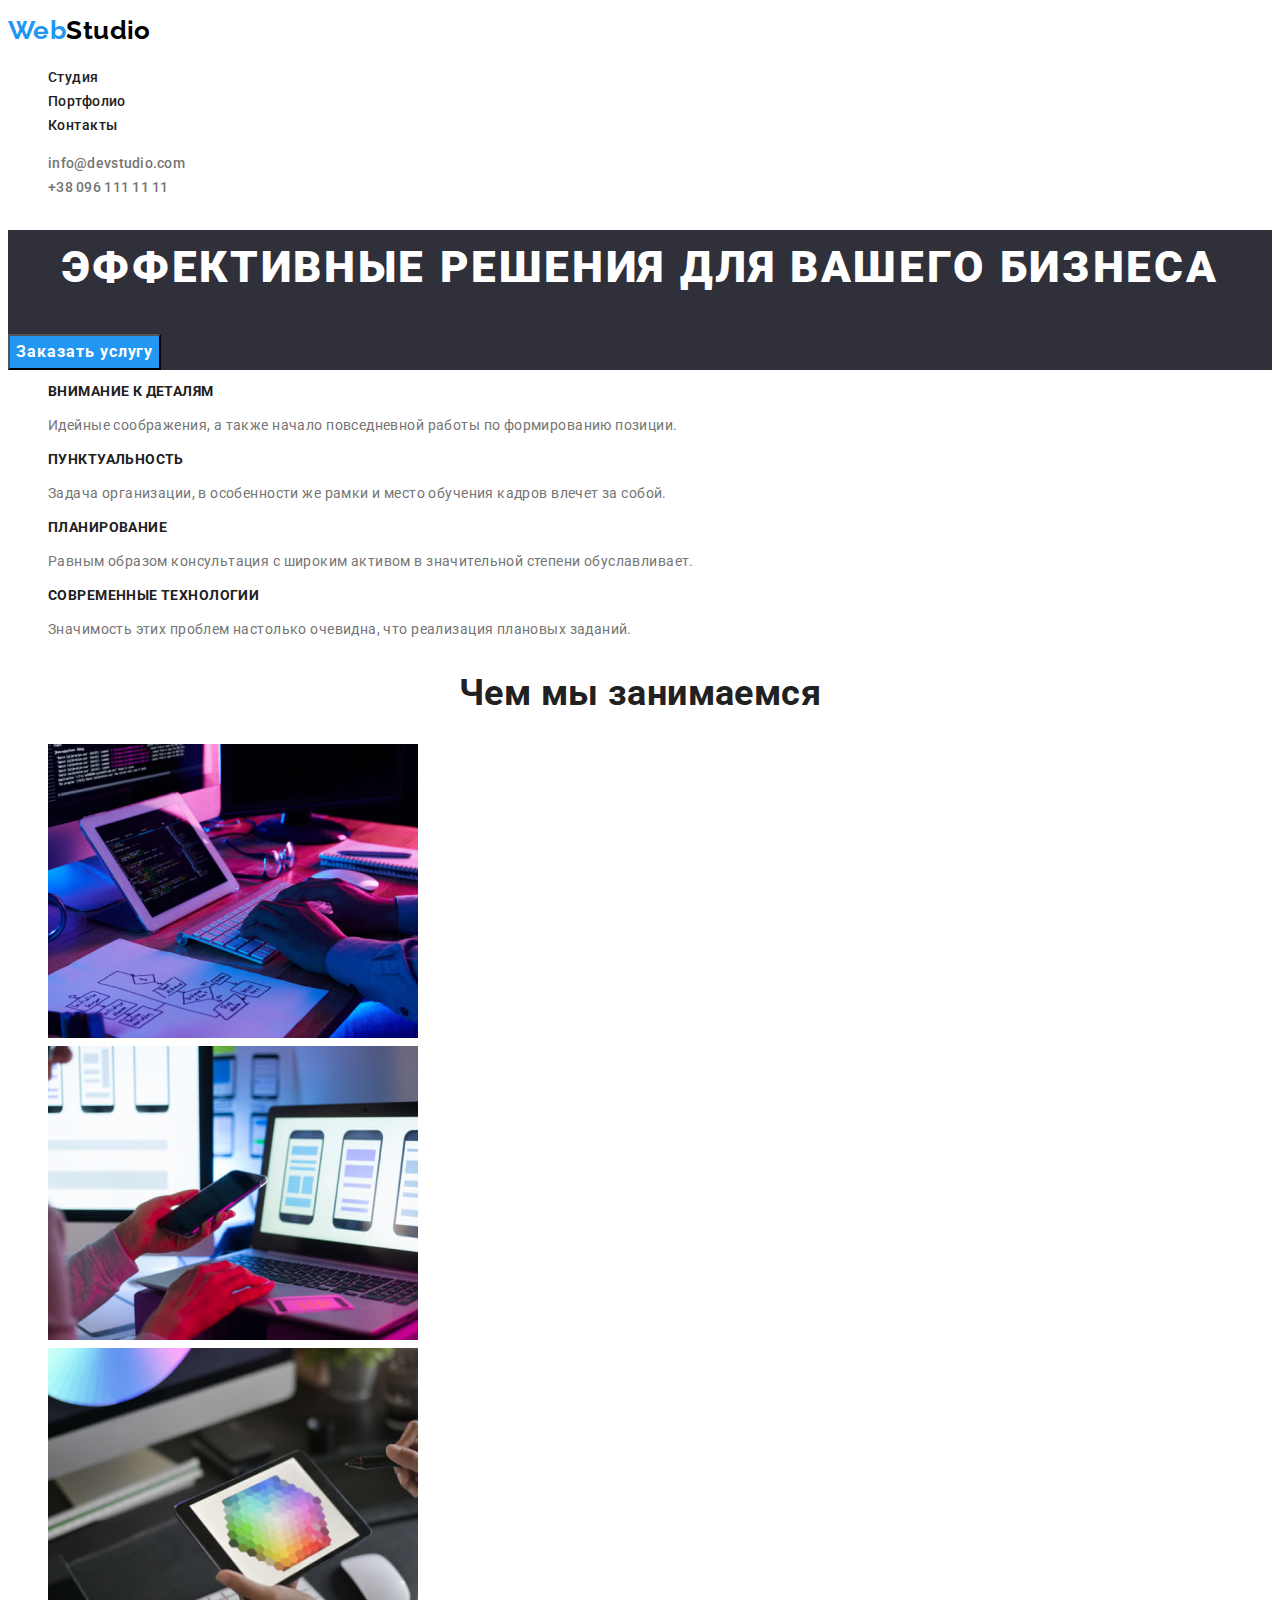
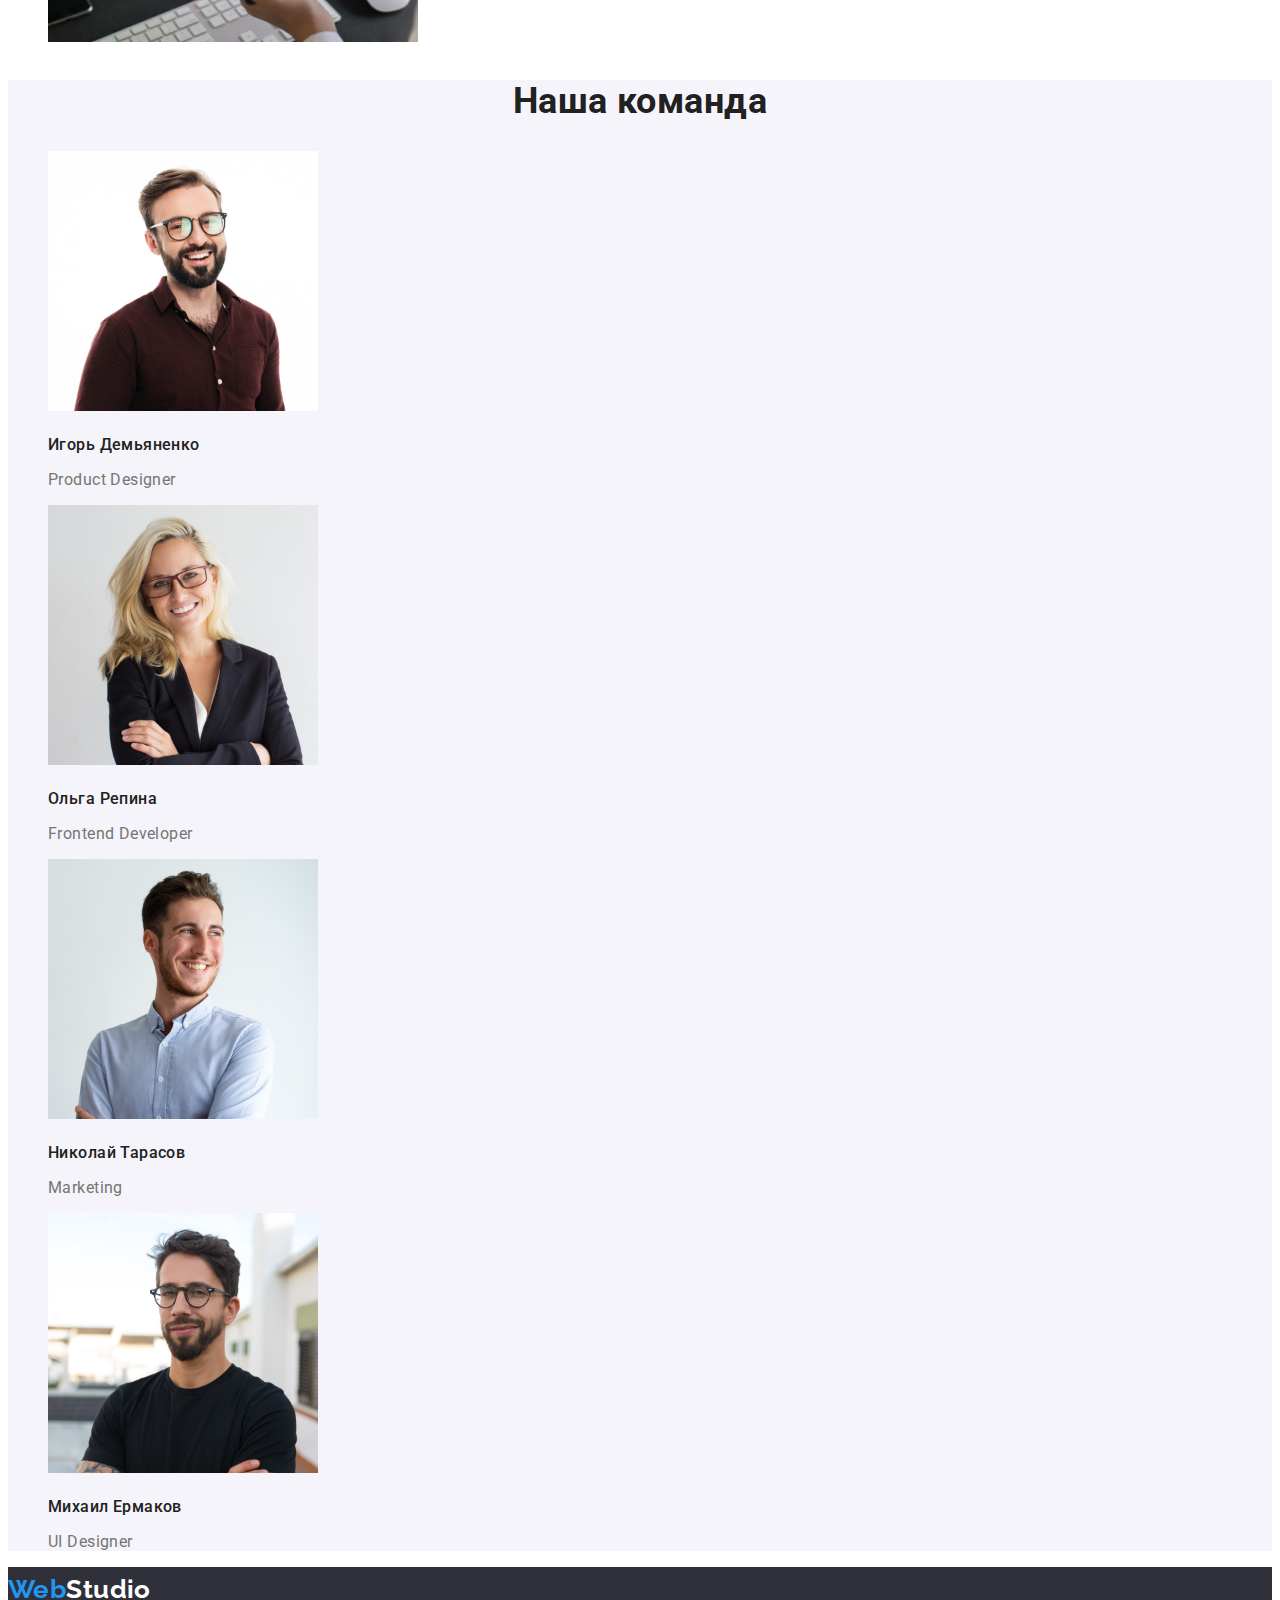
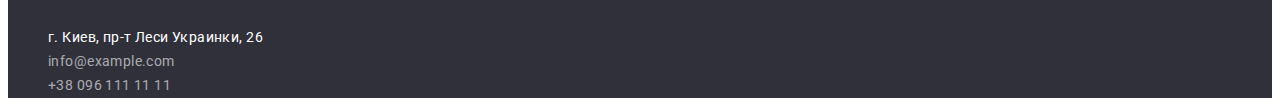
<file: index.html>
<!DOCTYPE html>
<html lang="ru">
 <head>
   <meta charset="UTF-8">
   <meta http-equiv="X-UA-Compatible" content="IE=edge">
   <meta name="viewport" content="width=device-width, initial-scale=1.0">
   <title>Главная страница студии</title>
   <!--Projects fonts-->
   <link rel="preconnect" href="https://fonts.googleapis.com">
   <link rel="preconnect" href="https://fonts.gstatic.com" crossorigin>
   <link href="https://fonts.googleapis.com/css2?family=Raleway:wght@700&family=Roboto:wght@400;500;700;900&display=swap"
    rel="stylesheet">
   <!--Custom styles-->
   <link rel="stylesheet" href="./css/styles.css">
 </head>
<body>
    <!--Шапка сайта-->
    <header class="header">
        <a class="logo"  href="./index.html" lang="en"><span class="accent">Web</span>Studio</a>
        <nav class="nav"> 
        <ul class="list">
        <li> <a class="link current" href="#">Студия</a></li>
        <li> <a class="link" href="./portfolio.html">Портфолио</a></li>
        <li> <a class="link" href="#">Контакты</a></li>
        </ul>
        </nav>
        <div class="contact">
            <ul class="list">
            <li><a class="link current" href="mailto:info@devstudio.com">info@devstudio.com</a></li>
            <li><a class="link" href="tel:+380961111111 ">+38 096 111 11 11</a>
        </li>
            </ul>
        </div>
        
    </header>
   
    <main>
    <!--Герой-->
<section class="hero">
<h1 class="title">Эффективные решения для вашего бизнеса</h1>
<button class="btn" type="button">Заказать услугу</button>
</section>
<!--Наши преимущества-->
<section class="section">
<h2 class="visually-hidden">Наши преимущества</h2>
<ul class="feature list">
    <li> <h3 class="title">Внимание к деталям</h3>
        <p>Идейные соображения, а также начало повседневной работы по формированию позиции.</p> </li>
    <li> <h3 class="title">Пунктуальность</h3>
        <p>Задача организации, в особенности же рамки и место обучения кадров влечет за собой.</p> </li>
    <li> <h3 class="title">Планирование</h3>
        <p>Равным образом консультация с широким активом в значительной степени обуславливает.</p> </li>
    <li> <h3 class="title">Современные технологии</h3>
        <p>Значимость этих проблем настолько очевидна, что реализация плановых заданий.</p> </li>
</ul>
</section>
<!--Галлерея деятельности-->
<section class="section">
    <h2 class="section-title">Чем мы занимаемся</h2>
    <ul class="list">
        <li>
        <a><img src="./images/gallery/box-1.jpg" alt="Картинка программист" width="370" height="294" >
    </a>
    </li>
        <li>
            <img src="./images/gallery/box-2.jpg" alt="Телефоны на мониторе" width="370" height="294"  >
        </li>
        <li>
            <img src="./images/gallery/box-3.jpg" alt="Ячейки" width="370" height="294"  >
        </li>
       
    </ul>
</section>
<!--Наша команда-->
<section class="team">
    <h2 class="section-title">Наша команда</h2>
    <ul class="list">
        <li>
            <img src="./images/team/member-1.jpg" alt="Игорь Демьяненко" width="270" height="260">
            <div>
                <h3 class="title">Игорь Демьяненко</h3>
                <p class="text" lang="en">Product Designer</p>
            </div>
        </li>
        <li>
            <img src="./images/team/member-2.jpg" alt="Ольга Репина" width="270" height="260">
            <div>
                <h3 class="title">Ольга Репина</h3>
                <p class="text" lang="en">Frontend Developer</p>
            </div>
        </li>
        <li>
            <img src="./images/team/member-3.jpg" alt="Николай Тарасов" width="270" height="260">
            <div>
                <h3 class="title">Николай Тарасов</h3>
                <p class="text" lang="en">Marketing</p>
            </div>
        </li>
        <li>
            <img src="./images/team/member-4.jpg" alt="Михаил Ермаков" width="270" height="260">
            <div>
                <h3 class="title">Михаил Ермаков</h3>
                <p class="text" lang="en">UI Designer</p>
            </div>
        </li>
        </ul>
</section>
    </main>
<!--Подвал-->
    <footer class="footer">
        <a class="logo"  href="./index.html" lang="en"><span class="logoaccent">Web</span>Studio</a>
            <ul class="list">
            <li>г. Киев, пр-т Леси Украинки, 26</li>
            <li><a class="link" href="mailto:info@example.com">info@example.com</a></li>
            <li><a class="link" href="tel:+380961111111 ">+38 096 111 11 11</a>
            </ul>
    </footer>
</body>
</html>
</file>
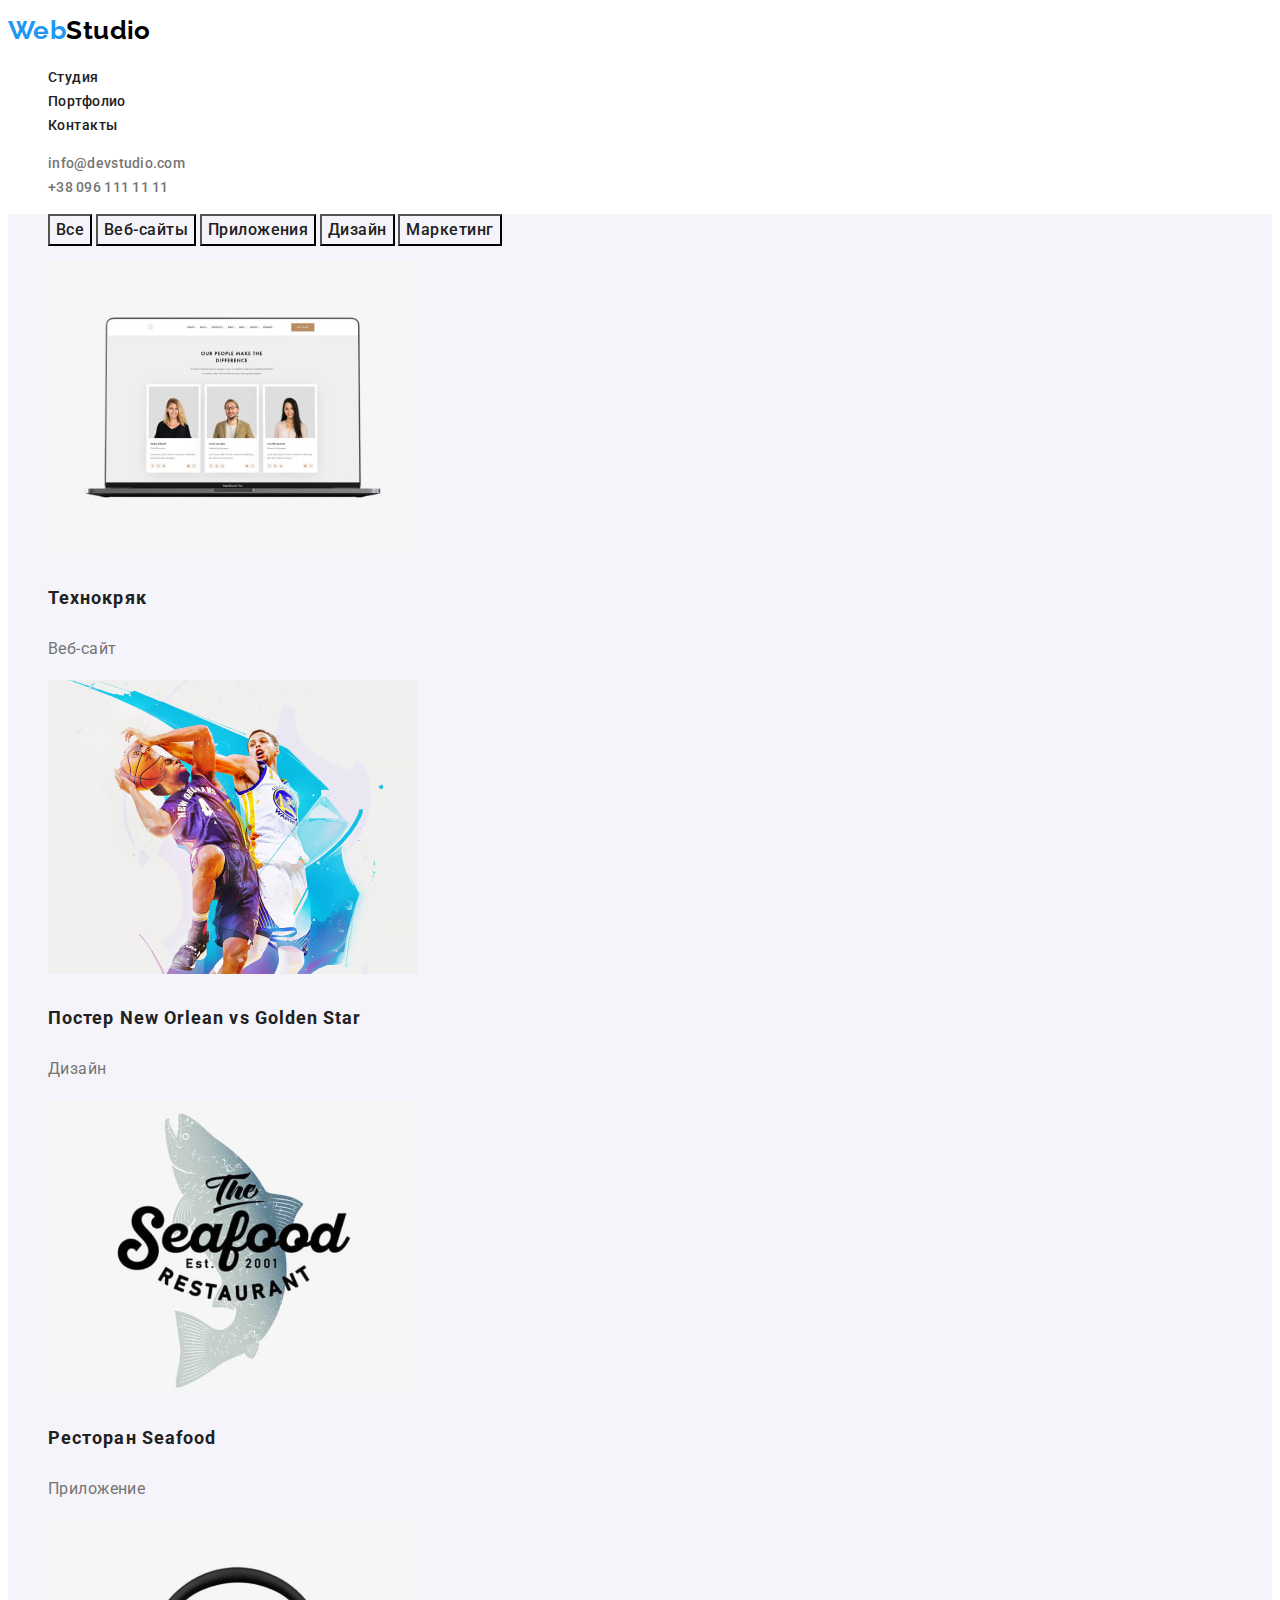
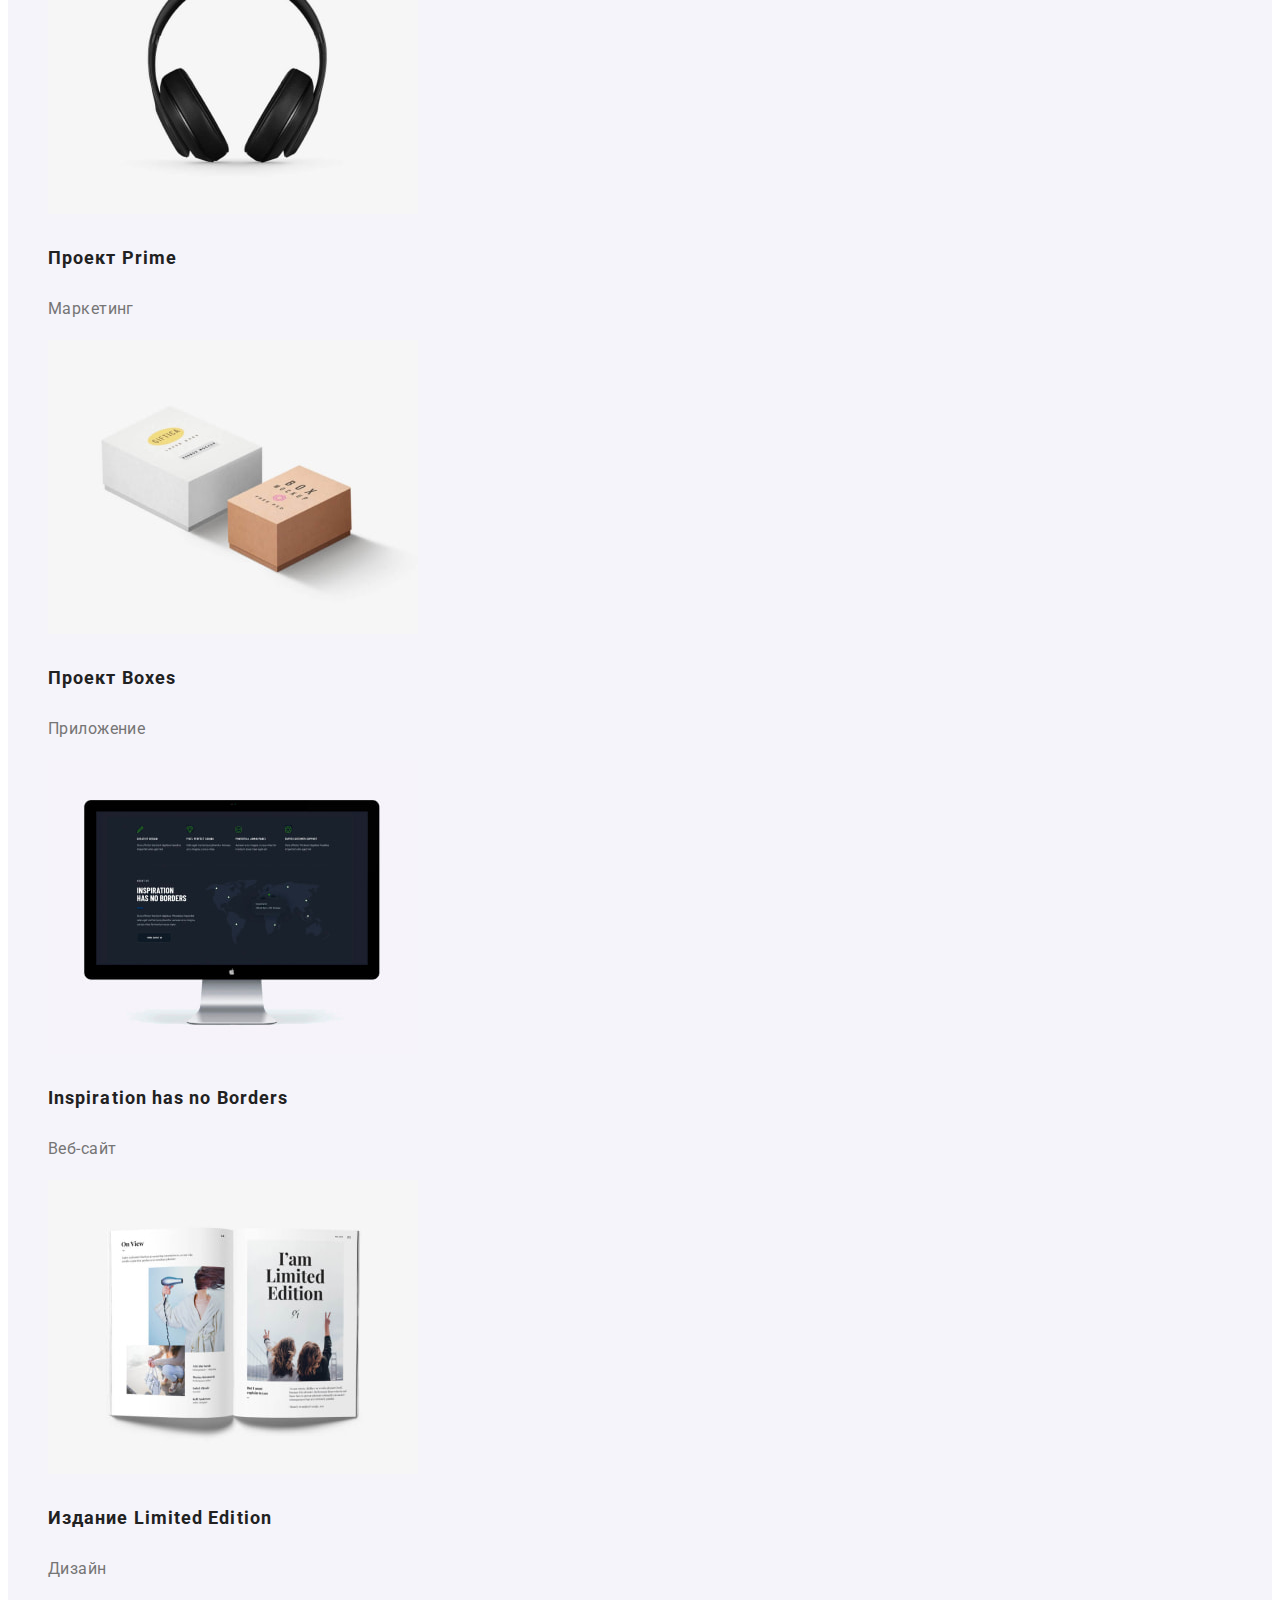
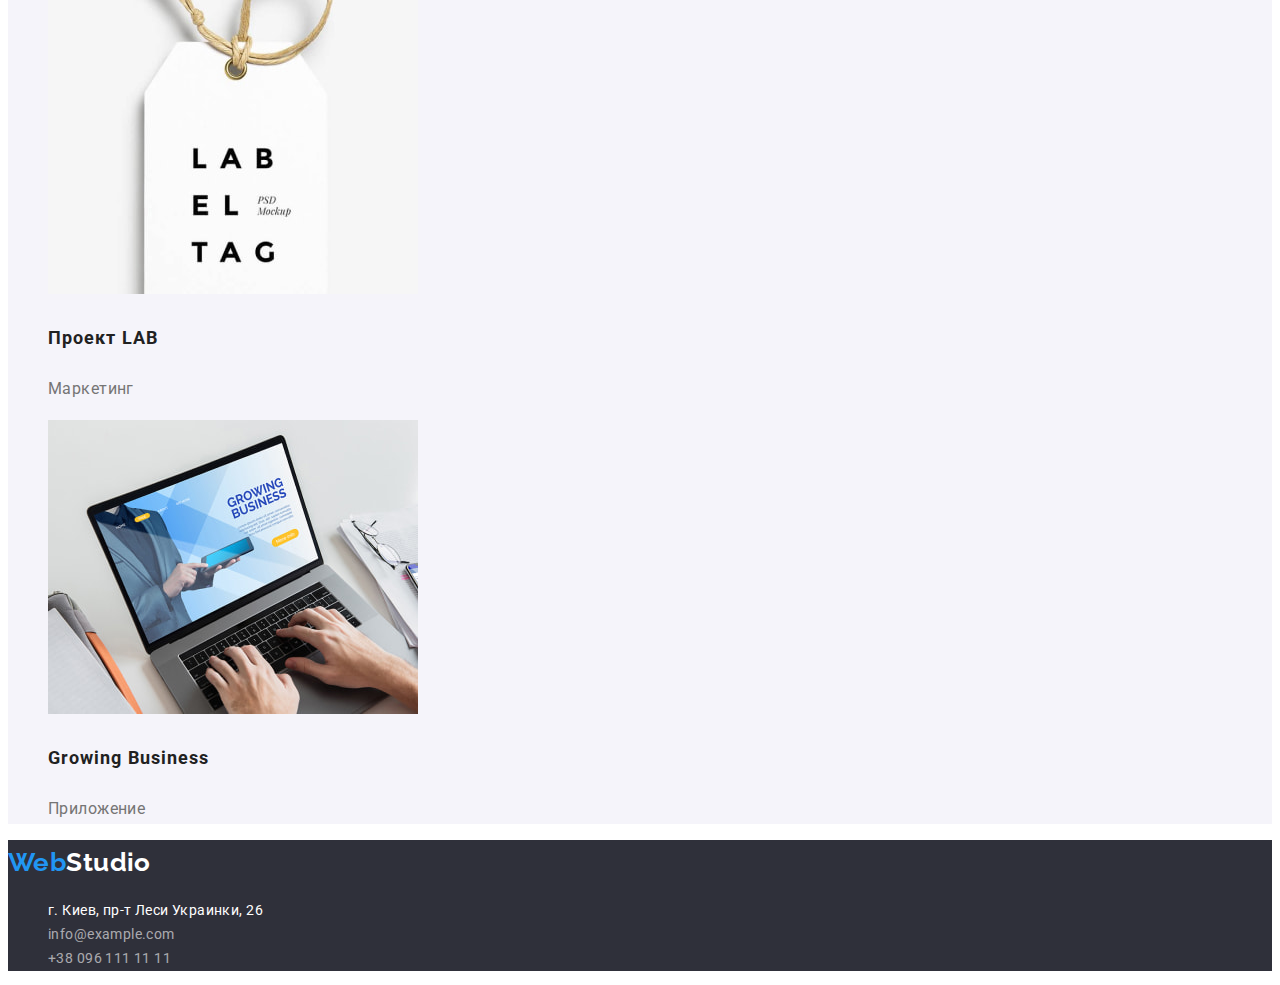
<file: portfolio.html>
<!DOCTYPE html>
<html lang="ru">

<head>
    <meta charset="UTF-8">
    <meta http-equiv="X-UA-Compatible" content="IE=edge">
    <meta name="viewport" content="width=device-width, initial-scale=1.0">
    <title>Портфолио</title>
    <!--Projects fonts-->
    <link rel="preconnect" href="https://fonts.googleapis.com">
    <link rel="preconnect" href="https://fonts.gstatic.com" crossorigin>
    <link href="https://fonts.googleapis.com/css2?family=Raleway:wght@700&family=Roboto:wght@400;500;700;900&display=swap"
        rel="stylesheet">
    <!--Custom styles-->
    <link rel="stylesheet" href="./css/styles.css">
</head>
<body>
<!--Шапка сайта-->
<header class="header">
    <a class="logo" href="./index.html" lang="en"><span class="accent">Web</span>Studio</a>
    <nav class="nav">
        <ul class="list">
            <li> <a class="link current" href="./index.html">Студия</a></li>
            <li> <a class="link" href="#">Портфолио</a></li>
            <li> <a class="link" href="#">Контакты</a></li>
        </ul>
    </nav>
    <div class="contact">
        <ul class="list">
            <li><a class="link current" href="mailto:info@devstudio.com">info@devstudio.com</a></li>
            <li><a class="link" href="tel:+380961111111 ">+38 096 111 11 11</a>
            </li>
        </ul>
    </div>
</header>
<main>

<section class="works">
    <h1 class="visually-hidden">Наши работы</h1>
    <ul class="filter">
        <button class="btn" type="button">Все</button>
        <button class="btn" type="button">Веб-сайты</button>
        <button class="btn" type="button">Приложения</button>
        <button class="btn" type="button">Дизайн</button>
        <button class="btn" type="button">Маркетинг</button>
    </ul>
    <h2 class="visually-hidden">Примеры работ</h2>
    <ul class="list">
        <li>
            <a><img src="./images/projects/project-1.jpg" alt="Фото трех сотрудников" width="370"
                    height="294"></a>
            <div>
                <h3 class="title">Технокряк</h3>
                <p class="text" lang="en">Веб-сайт</p>
            </div>
        </li>
        <li>
            <a><img src="./images/projects/project-2.jpg" alt="Постер два футболиста" width="370"
                height="294"></a>
                <div>
                <h3 class="title">Постер <span lang="en">New Orlean vs Golden Star</span></h3>
                <p class="text">Дизайн</p>
                </div>
        </li>
        <li>
            <a><img src="./images/projects/project-3.jpg" alt="Название ресторана на рыбе" width="370" height="294">
           </a>
                <div>
                <h3 class="title">Ресторан <span lang="en">Seafood</span></h3>
                <p class="text">Приложение</p>
                </div>
        </li>
        <li>
            <a><img src="./images/projects/project-4.jpg" alt="Наушники" width="370"
            height="294"></a>
                <div>
                <h3 class="title">Проект <span lang="en">Prime</span></h3>
                <p class="text">Маркетинг</p>
                </div>
        </li>
        <li>
            <a><img src="./images/projects/project-5.jpg" alt="Две коробки" width="370" height="294">
            </a>
                <div>
                <h3 class="title">Проект <span lang="en">Boxes</span></h3>
                <p class="text">Приложение</p>
                </div>
        </li>

        <li>
            <a><img src="./images/projects/project-6.jpg" alt="Монитор" width="370" height="294">
            </a>
               <div>
               <h3 class="title" lang="en">Inspiration has no Borders</h3>
               <p class="text">Веб-сайт</p>
               </div>
        </li>
        <li>
            <a><img src="./images/projects/project-7.jpg" alt="Журнал" width="370"
            height="294"></a>
                <div>
                <h3 class="title">Издание <span lang="en">Limited Edition</span></h3>
                <p class="text" lang="en">Дизайн</p>
                </div>
        </li>
        <li>
            <a><img src="./images/projects/project-8.jpg" alt="Рекламная надпись" width="370" height="294">
            </a>
                <div>
                <h3 class="title">Проект <span lang="en">LAB</span></h3>
                <p class="text">Маркетинг</p>
                </div>
        </li>
        <li>
            <a><img src="./images/projects/project-9.jpg" alt="Ноутбук" width="370" height="294">
            </a>
                <div>
                <h3 class="title" lang="en">Growing Business</h3>
                <p class="text">Приложение</p>
                </div>
        </li>
    </ul>
</section>
</main>
<!--Подвал-->
<footer class="footer">
    <a class="logo" href="./index.html" lang="en"><span class="logoaccent">Web</span>Studio</a>
    <ul class="list">
        <li>г. Киев, пр-т Леси Украинки, 26</li>
        <li><a class="link" href="mailto:info@example.com">info@example.com</a></li>
        <li><a class="link" href="tel:+380961111111 ">+38 096 111 11 11</a>
    </ul>
</footer>
</body>
</html>
</file>
<file: css/styles.css>
:root {
    /*font*/
    --main-font: 'Roboto', sans-serif;
    --secondary-font: 'Raleway', sans-serif;

    /*text-colors*/
    --secondary-txt-cl: #212121;
    --main-txt-cl: #757575;
    --accent-txt-cl: #FFFF;
    --logo-cl: #000000;
    --accent-cl: #2196F3;
    --transparent-cl:rgba(255, 255, 255, 0.6);

    /*background-colors*/
    --main-bg-cl: #FFFFFF;
    --secondary-bg-cl: #F5F4FA;
    --dark-bg-cl: #2F303A;
    --btn-bg: #188CE8;

}

body {
    font-family: var(--main-font);
    font-size: 14px;
    line-height: 1.71;
    letter-spacing: 0.03em;
    color: var(--main-txt-cl);
}
.visually-hidden {
    position: absolute;
    white-space: nowrap;
    width: 1px;
    height: 1px;
    overflow: hidden;
    border: 0;
    padding: 0;
    clip: rect(0 0 0 0);
    clip-path: inset(50%);
    margin: -1px;
}

.link {
    text-decoration: none;
    color: currentColor;
}
.list {
    list-style: none;
}
    /*logo*/
.accent {
    color: var(--accent-cl);
}
/*
============================
| Header section
============================
*/

/*Logo*/

.header .logo,.footer .logo {
    font-family: 'Raleway', sans-serif;
    font-size: 26px;
    font-weight: bold;
    text-decoration: none;
    color: var(--logo-cl);
}

    /*Navigation*/

.nav .link{
    color: var(--secondary-txt-cl);
    font-weight: 500;
    font-size: 14px;
    line-height: 1.14;
    text-decoration: none;
}
.contact .link {
    font-weight: 500;
    font-size: 14px;
    line-height: 1.14;
    letter-spacing: 0.02em;
}

.nav .link:hover,
.nav .link:focus,
.contact .link:hover,
.contact .link:focus
 {
color: var(--accent-cl);
}

.nav .link:current,
.contact .link:current {
    color: var(--accent-cl);
}
/*
============================
| Hero section
============================
*/
.hero {
    background-color: var(--dark-bg-cl);
    }

.hero .title { 
    font-weight: 900;
    font-size: 44px;
    line-height: 1,36;
    text-align: center;
    color: var(--accent-txt-cl);
    letter-spacing: 0.06em;
    text-transform: uppercase;
}
.btn {
font-family: inherit;
text-align: center;
align-items: center;
cursor: pointer;
color: var(--secondary-txt-cl);
}
.hero .btn {
background-color: var(--accent-cl);
font-weight: 700;
font-size: 16px;
line-height: 1.88;
letter-spacing: 0.06em;
color: var(--accent-txt-cl);
}

.filter .btn {
background-color: var(--secondary-bg-cl);
font-weight: 500;
font-size: 16px;
line-height: 1.62;

font-family: 'Roboto';
font-style: normal;
font-weight: 500;
font-size: 16px;
line-height: 26px;
/* identical to box height, or 162% */

text-align: center;
letter-spacing: 0.03em;

color: #212121;

}


.filter .btn:hover,
.filter .btn:focus {
    color: var(--accent-txt-cl);
    background-color: var(--accent-cl);
}

.hero .btn:hover,
.hero .btn:focus {
    color: var(--accent-txt-cl);
    background-color: var(--btn-bg);
}

/*
============================
| Feature section
============================
*/
.feature .title {
color: var(--secondary-txt-cl);
font-weight: 700;
font-size: 14px;
line-height: 1.14;
text-transform: uppercase;
}
/*
============================
| Gallery work section
============================
*/
.section-title {
    font-weight: 700;
    font-size: 36px;
    line-height: 1.17;
    text-align: center;
    color: var(--secondary-txt-cl);
}
/*
============================
| Team section
============================
*/
.team {
background-color: var(--secondary-bg-cl);
}

.team .title {
color: var(--secondary-txt-cl);
font-weight: 500;
font-size: 16px;
line-height: 1.19;

}
.team .text {
font-size: 16px;
line-height: 1.19;
}
/*
============================
| Portfolio page
============================
*/
/*Ourwork*/
.works {
    background-color: var(--secondary-bg-cl);
}

.works .title {
    color: var(--secondary-txt-cl);
    font-weight: 700;
    font-size: 18px;
    line-height: 2;
    letter-spacing: 0.06em;
}

.works .text {
    font-size: 16px;
    line-height:1.88;
}
/*
============================
| Footer section
============================
*/
.footer{
    background-color: var(--dark-bg-cl);
    color: var(--accent-txt-cl);
}
.footer .logo {
color: var(--accent-txt-cl);
}
.logoaccent{
color: var(--accent-cl)
}
.footer .link {
color: var(--transparent-cl);
}
.footer .link:hover,
.footer .link:focus {
    color: var(--accent-cl);}
</file>
